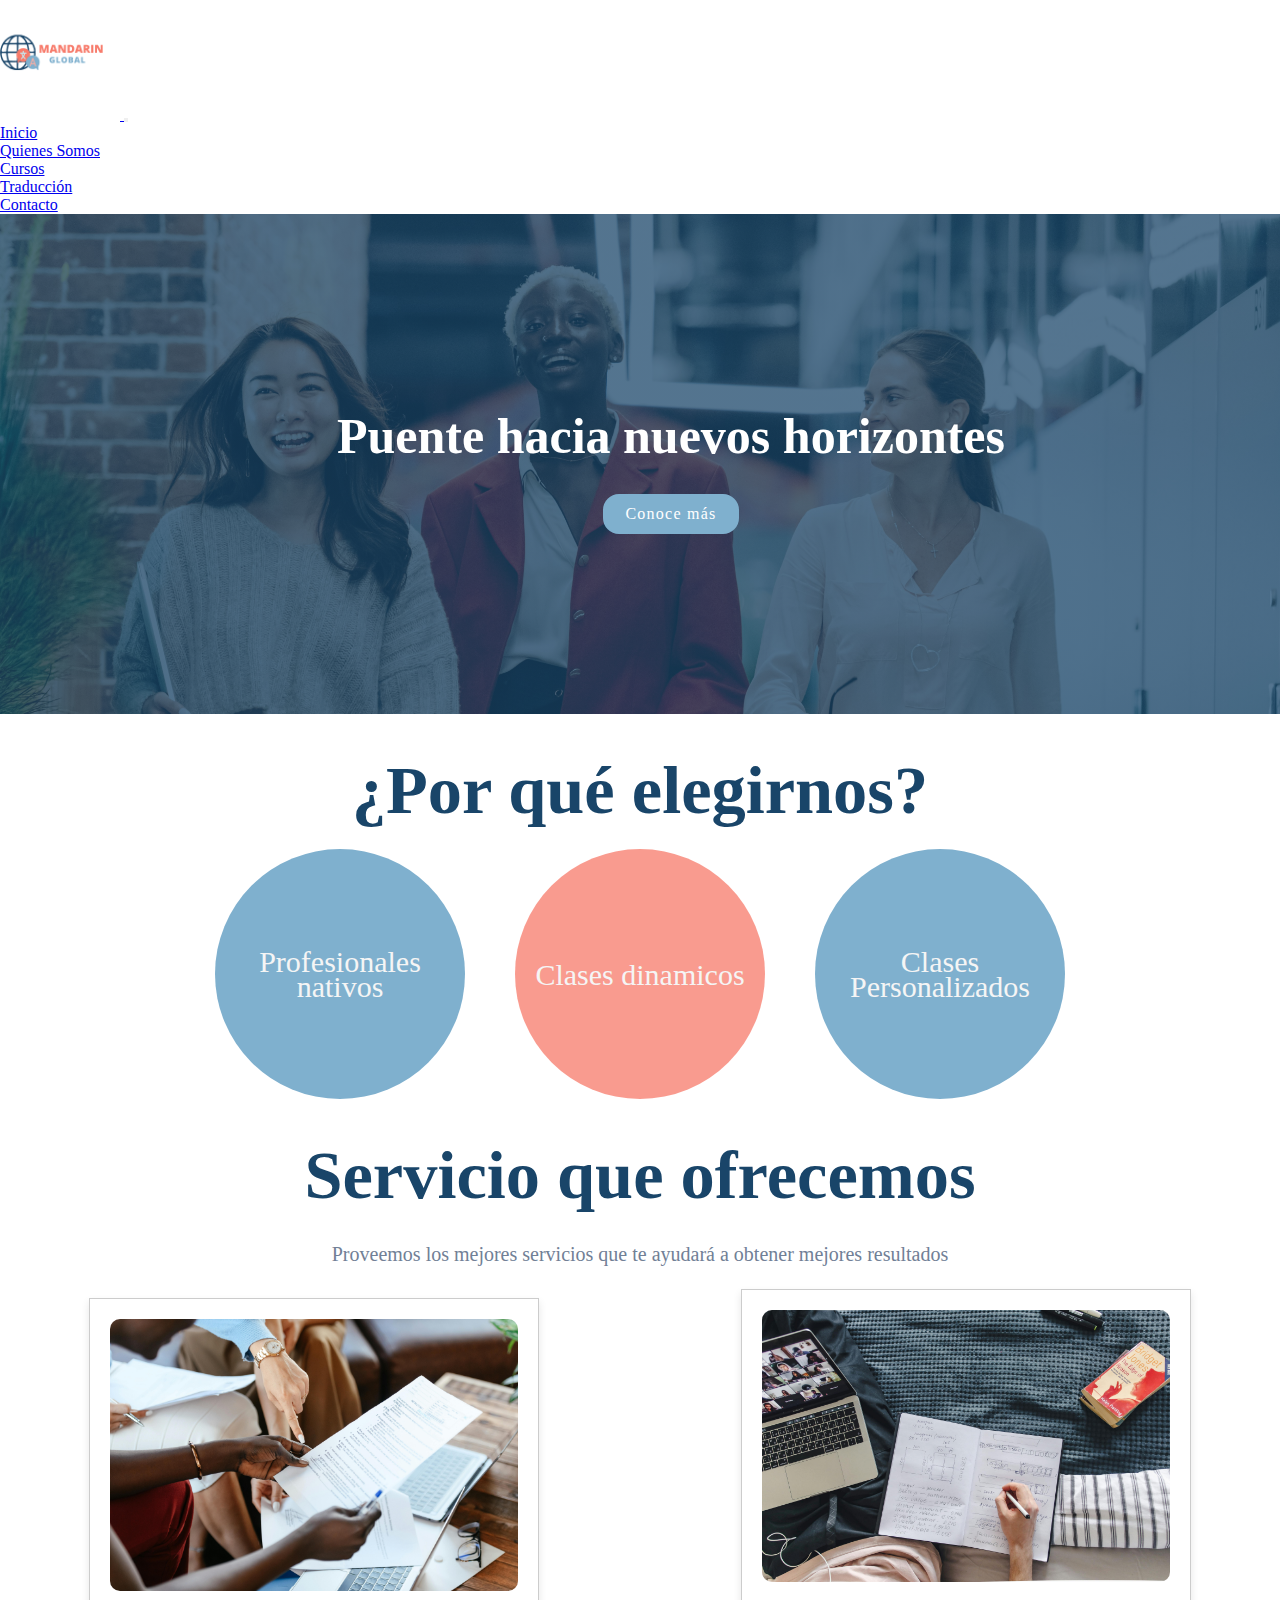
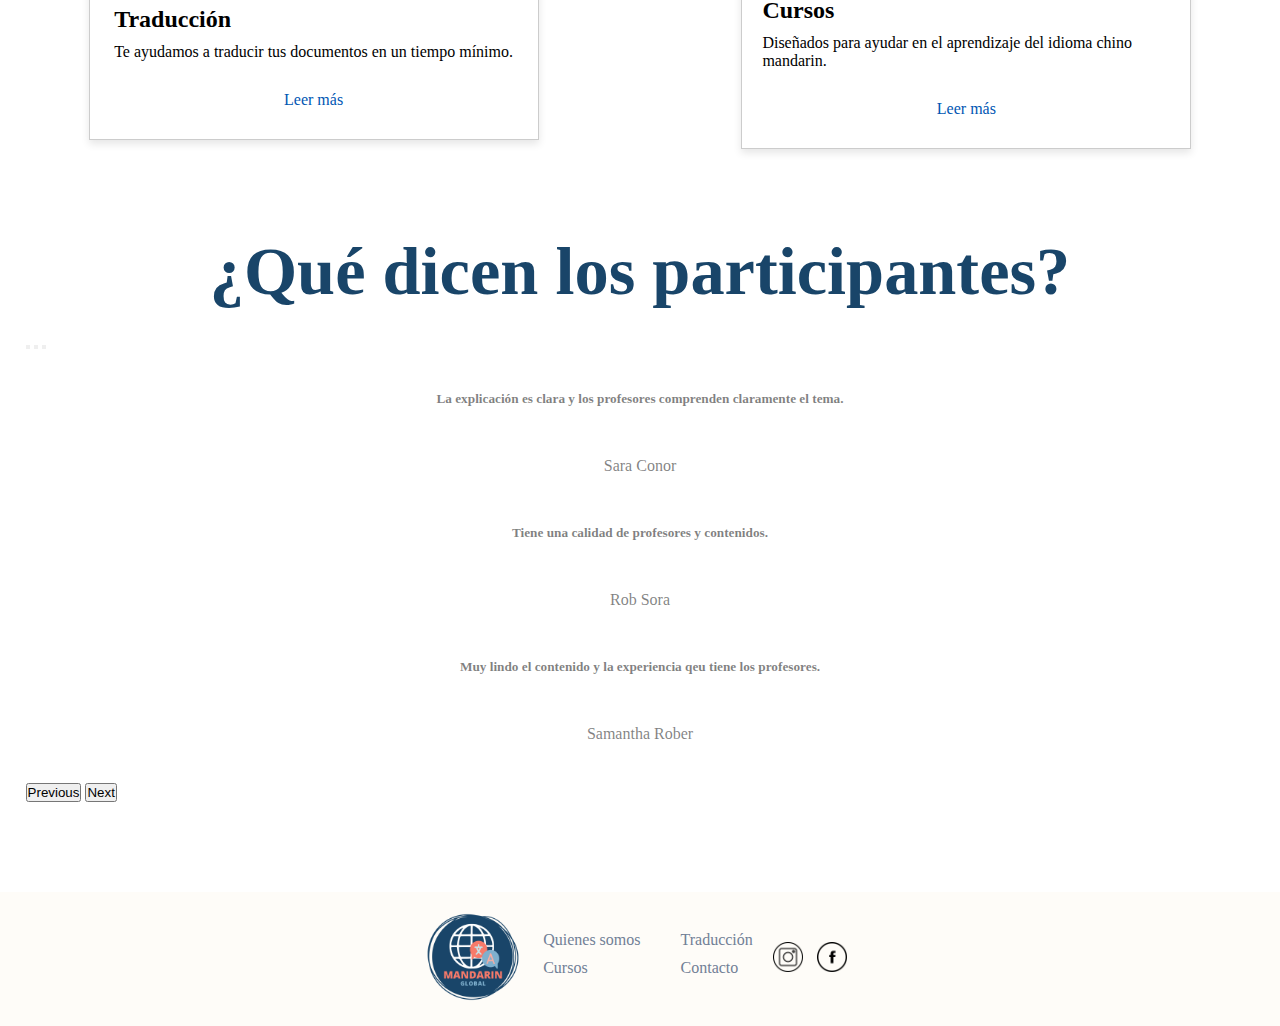
<file: index.html>
<!DOCTYPE html>
<html lang="en">
<head>
    <meta charset="UTF-8">
    <meta name="viewport" content="width=device-width, initial-scale=1.0">
    <meta name="description" content="Domina el chino mandarín con Mandarin Global desde cero: curso interactivo con enfoque práctico para hablar, 
    escribir y comprender. ¡Emprende tu viaje lingüístico hoy!">
    <link href="https://cdn.jsdelivr.net/npm/bootstrap@5.3.2/dist/css/bootstrap.min.css" rel="stylesheet"
        integrity="sha384-T3c6CoIi6uLrA9TneNEoa7RxnatzjcDSCmG1MXxSR1GAsXEV/Dwwykc2MPK8M2HN" crossorigin="anonymous">
    <link rel="stylesheet" href="https://cdn.jsdelivr.net/npm/bootstrap-icons@1.11.3/font/bootstrap-icons.min.css">
    <link rel="stylesheet" href="./Css/style.css">
    <title>MandarinGlobal</title>
</head>
<!----------------------------------------------------------BODY----------------------------------------------------------->
<body>
    <header>
        <nav class="navbar navbar-expand-lg bg-body-tertiary-border">
            <div class="container">
              <a class="navbar-brand" href="#">
                <img src="./Imagen/56.png" alt="mandaringlobal"class="h-25 d-inline-block" style="width: 120px;">
              </a>
              <button class="navbar-toggler" type="button" data-bs-toggle="collapse" data-bs-target="#navbarSupportedContent" aria-controls="navbarSupportedContent" aria-expanded="false" aria-label="Toggle navigation">
                <span class="navbar-toggler-icon"></span>
              </button>

              <div class="collapse navbar-collapse justify-content-lg-end" id="navbarSupportedContent">
                <ul class="navbar-nav">
                  <li class="nav-item">
                    <a class="nav-link active" aria-current="page" href="./index.html">Inicio</a>
                  </li>
                  <li class="nav-item">
                    <a class="nav-link" href="./views/Quienes_somos.html">Quienes Somos</a>
                  </li>
                  <li class="nav-item ">
                    <a class="nav-link" href="./views/Cursos.html">Cursos</a>
                  </li>
                  <li class="nav-item ">
                    <a class="nav-link" href="./views/Traduccion.html">Traducción</a>
                  </li>
                  <li class="nav-item ">
                    <a class="nav-link" href="./views/Contacto.html">Contacto</a>
                  </li>
                </ul>
              </div>
            </div>
          </nav>
    </header>
    <!----------------------------------------------------------MAIN----------------------------------------------------------->
    <main>
     <!-------------------------------------------------------BANNER---------------------------------------------->
     <section class="banner-index">
      <div class="texto-y-boton">
          <h2 class="Principal-titulo-index">Puente hacia nuevos horizontes</h2>
          <a href="./views/Cursos.html" class="boton-conoce-mas">Conoce más</a>
      </div>

     </section>
        <!-----------------------------------------------------BENEFICIO------------------------------------------->
    <section class="seccion-index">
        <h2 class="centro">¿Por qué elegirnos?</h2>
            <div class="beneficio-index">
                <article class="circulo1">
                    <h3 class="b1"> Profesionales nativos</h3>
                    
                </article>
    
                <article class="circulo2">
                    <h3 class="b1">Clases dinamicos</h3>
                   
                </article>
    
                <article class="circulo3">
                    <h3 class="b1"> Clases Personalizados</h3>
            
                </article>
            </div>
    </section>
    
 <!-----------------------------------------------------SERVICIO------------------------------------------->
 <section class="seccion2-index">
    <h2 class="centro">Servicio que ofrecemos</h2>
    <h3 class="sub2">Proveemos los mejores servicios que te 
        ayudará a obtener mejores resultados</h3>

    <div class="servicio-index">

          <article class="serv1">
            <img src="./Imagen/19.jpg" alt="servicio">
            <div class="serv1-sub">
              <h3 class="serv1-titulo">Traducción</h3>
              <p class="serv1-letra">Te ayudamos a traducir tus documentos en un tiempo mínimo.</p>
            </div>
            <a href="./views/Traduccion.html" class="boton_leer_mas">Leer más</a>
          </article>

          <article class="serv1">
            <img src="./Imagen/20.jpg" alt="servicio">
            <div class="serv1-sub">
              <h3 class="serv1-titulo">Cursos</h3>
              <p class="serv1-letra">Diseñados para ayudar en el aprendizaje del idioma chino mandarin.</p>
            </div>
            <a href="./views/Cursos.html" class="boton_leer_mas">Leer más</a>
          </article>
    </div>
     
</section>
<!-----------------------------------------------------COMENTARIOS------------------------------------------->
<section class="seccion3">
  <div>
      <h2 class="centro">¿Qué dicen los participantes?</h2>
  </div>

<!--------------------------------------------------------------------------------------------->

  <div id="carouselExampleCaptions" class="carousel slide">
      <div class="carousel-indicators">
      <button type="button" data-bs-target="#carouselExampleCaptions" data-bs-slide-to="0" class="active" aria-current="true" aria-label="Slide 1"></button>
      <button type="button" data-bs-target="#carouselExampleCaptions" data-bs-slide-to="1" aria-label="Slide 2"></button>
      <button type="button" data-bs-target="#carouselExampleCaptions" data-bs-slide-to="2" aria-label="Slide 3"></button>
      </div>

      <div class="carousel-inner">

      <div class="carousel-item active">
          <h5>La explicación es clara y los profesores comprenden claramente el tema.</h5>
          <p> Sara Conor </p>
      </div>
      
      <div class="carousel-item">
          <h5>Tiene una calidad de profesores y contenidos.</h5>
          <p>Rob Sora</p>
      </div>
      <div class="carousel-item">
          <h5>Muy lindo el contenido y la experiencia qeu tiene los profesores.</h5>
          <p>Samantha Rober</p>
      </div>
      </div>

      <button class="carousel-control-prev" type="button" data-bs-target="#carouselExampleCaptions" data-bs-slide="prev">
      <span class="carousel-control-prev-icon" aria-hidden="true"></span>
      <span class="visually-hidden">Previous</span>
      </button>
      <button class="carousel-control-next" type="button" data-bs-target="#carouselExampleCaptions" data-bs-slide="next">
      <span class="carousel-control-next-icon" aria-hidden="true"></span>
      <span class="visually-hidden">Next</span>
      </button>
  </div>

  <!--------------------------------------------------------------------------------------------->

</section>

    </main>
    <script src="https://cdn.jsdelivr.net/npm/bootstrap@5.3.2/dist/js/bootstrap.bundle.min.js"
    integrity="sha384-C6RzsynM9kWDrMNeT87bh95OGNyZPhcTNXj1NW7RuBCsyN/o0jlpcV8Qyq46cDfL"
    crossorigin="anonymous"></script>
</body>
<footer class="footer">
    <div class="footer-content">
        <div class="footer-logo">
            <img src="../Imagen/1.png" alt="Logo">
        </div>
        <div class="footer-links-container">
            <ul class="footer-links">
              <li><a href="./views/Quienes_somos.html">Quienes somos</a></li>
              <li><a href="./views/Cursos.html">Cursos</a></li>
            </ul>
            <ul class="footer-links">
              <li><a href="./views/Traduccion.html">Traducción</a></li>
              <li><a href="./views/Contacto.html">Contacto</a></li>
            </ul>
        </div>
        <div class="footer-social">
          <a href="https://www.instagram.com/mandarin__global/"><img src="../Imagen/instagram.png" alt="instagram"></a>
          <a href="https://www.facebook.com/profile.php?id=61555457805279&locale=es_LA"><img src="../Imagen/facebook.png" alt="facebook"></a>
        </div>
    </div>
</footer>
</html>
</file>
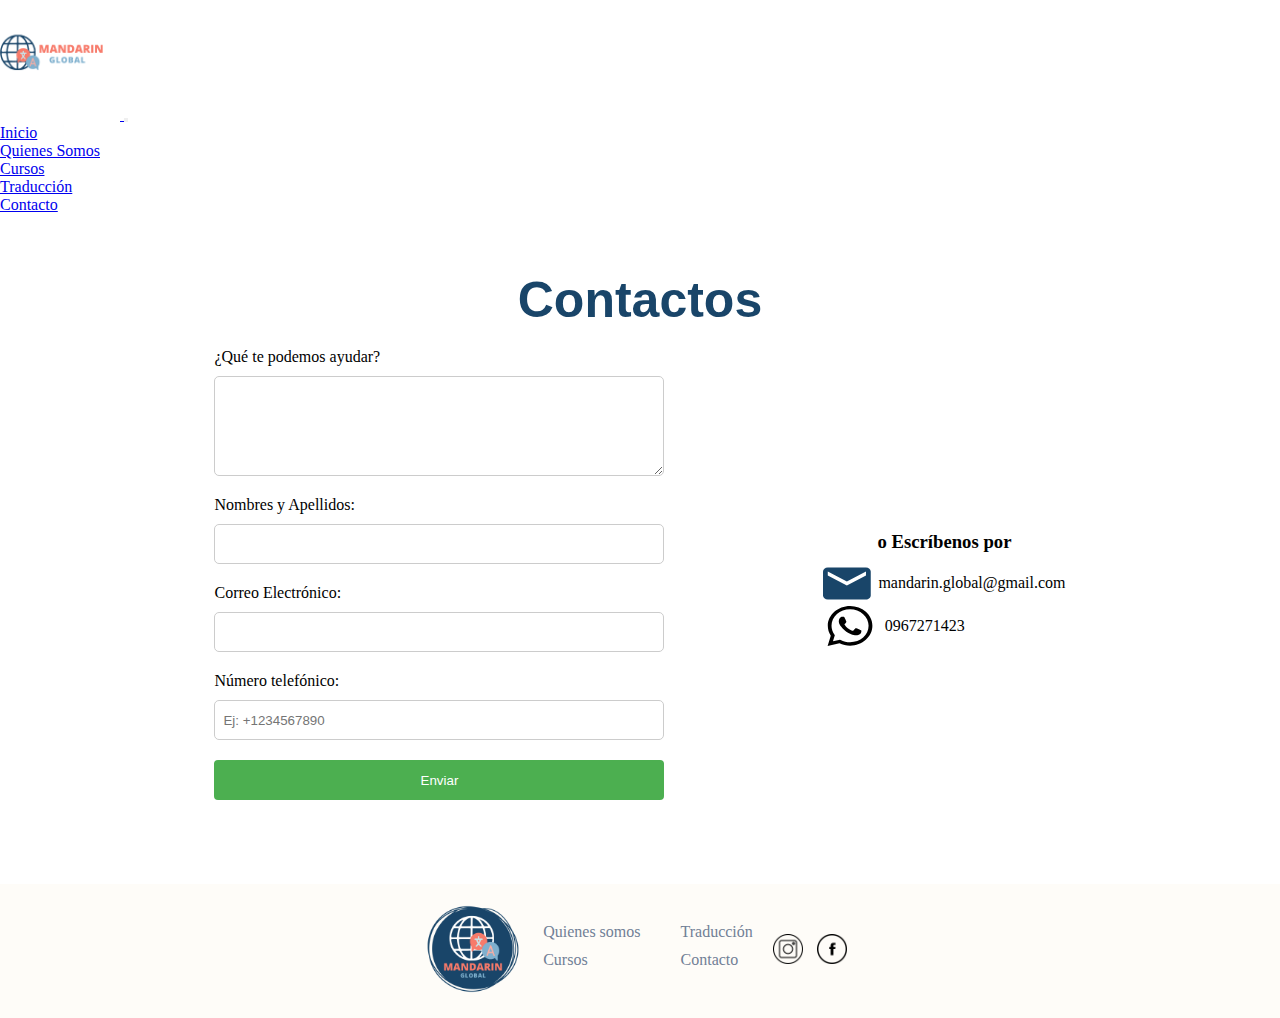
<file: views/Contacto.html>
<!DOCTYPE html>
<html lang="en">
<head>
    <meta charset="UTF-8">
    <meta name="viewport" content="width=device-width, initial-scale=1.0">
    <meta name="description" content="Contáctanos para explorar el mundo del chino mandarín. Estamos aquí para resolver tus dudas y guiarte en tu viaje de aprendizaje.">
    <link href="https://cdn.jsdelivr.net/npm/bootstrap@5.3.2/dist/css/bootstrap.min.css" rel="stylesheet"
    integrity="sha384-T3c6CoIi6uLrA9TneNEoa7RxnatzjcDSCmG1MXxSR1GAsXEV/Dwwykc2MPK8M2HN" crossorigin="anonymous">
 <link rel="stylesheet" href="https://cdn.jsdelivr.net/npm/bootstrap-icons@1.11.3/font/bootstrap-icons.min.css">
 <link rel="stylesheet" href="https://fonts.googleapis.com/css2?family=Material+Symbols+Outlined:opsz,wght,FILL,GRAD@20..48,100..700,0..1,-50..200" />  
 <link rel="stylesheet" href="../Css/style.css">
 
    <title>MandarinGlobal_Contacto</title>
</head>
<body>
    <header>
        <nav class="navbar navbar-expand-lg bg-body-tertiary-border">
            <div class="container">
              <a class="navbar-brand" href="#">
                <img src="../Imagen/56.png" alt="mandaringlobal"class="h-25 d-inline-block" style="width: 120px;">
              </a>
              <button class="navbar-toggler" type="button" data-bs-toggle="collapse" data-bs-target="#navbarSupportedContent" aria-controls="navbarSupportedContent" aria-expanded="false" aria-label="Toggle navigation">
                <span class="navbar-toggler-icon"></span>
              </button>

              <div class="collapse navbar-collapse justify-content-lg-end" id="navbarSupportedContent">
                <ul class="navbar-nav">
                  <li class="nav-item">
                    <a class="nav-link active" aria-current="page" href="../index.html">Inicio</a>
                  </li>
                  <li class="nav-item">
                    <a class="nav-link" href="./Quienes_somos.html">Quienes Somos</a>
                  </li>
                  <li class="nav-item ">
                    <a class="nav-link" href="./Cursos.html">Cursos</a>
                  </li>
                  <li class="nav-item ">
                    <a class="nav-link" href="./Traduccion.html">Traducción</a>
                  </li>
                  <li class="nav-item ">
                    <a class="nav-link" href="./Contacto.html">Contacto</a>
                  </li>
                </ul>
              </div>
            </div>
          </nav>
    </header>
    <!----------------------------------------------------------MAIN----------------------------------------------------------->
    <main>
      <section class="contacte">
        <div class="form-information-childs">
          <h2 class="contacto-titulo">Contactos</h2>
        </div>

        <div class="container-form">

          <div class="form-infomation">
            <div class="formulario">
            <form action="/submit_form" method="post">
              
              <label for="mensaje">¿Qué te podemos ayudar?</label>
              <textarea id="mensaje" name="mensaje" rows="4" required></textarea>
        
              <label for="nombre">Nombres y Apellidos:</label>
              <input type="text" id="nombre" name="nombre" required>
            
              <label for="email">Correo Electrónico:</label>
              <input type="email" id="email" name="email" required>
        
              <label for="telefono">Número telefónico:</label> 
              <input type="tel" id="telefono" name="telefono" placeholder="Ej: +1234567890" pattern="[+]?[0-9]{1,14}" required>
            
              <input type="submit" value="Enviar">
            </form>
          </div>     
        </div>
      

        <div class="container-Inform">
          <div>
            <h3 class="escribenos"> o Escríbenos por </h3>
          </div>
          <div class="information">

            <div class="info-childs">
              <svg class="material-symbols-outlined" xmlns="http://www.w3.org/2000/svg" width="55" height="37" viewBox="0 0 55 37" fill="none">
                <path d="M49.5 0H5.5C2.475 0 0.0275 2.08125 0.0275 4.625L0 32.375C0 34.9188 2.475 37 5.5 37H49.5C52.525 37 55 34.9188 55 32.375V4.625C55 2.08125 52.525 0 49.5 0ZM49.5 9.25L27.5 20.8125L5.5 9.25V4.625L27.5 16.1875L49.5 4.625V9.25Z" fill="#194569"/>
              </svg>

              <p class="info1">mandarin.global@gmail.com</p> 
            </div>
          
            <div class="info-childs">
    
              <svg  class="material-symbols-outlined" xmlns="http://www.w3.org/2000/svg" width="54" height="48" viewBox="0 0 54 48" fill="none">
                <g clip-path="url(#clip0_281_767)">
                  <path d="M42.8625 9.82C38.655 6.06 33.0525 4 27.09 4C14.805 4 4.79255 12.9 4.79255 23.82C4.79255 27.32 5.82755 30.72 7.76255 33.72L4.61255 44L16.425 41.24C19.6875 42.82 23.355 43.66 27.09 43.66C39.375 43.66 49.3876 34.76 49.3876 23.84C49.3876 18.54 47.07 13.56 42.8625 9.82ZM27.09 40.3C23.76 40.3 20.4975 39.5 17.64 38L16.965 37.64L9.94505 39.28L11.8125 33.2L11.3625 32.58C9.51755 29.96 8.52755 26.92 8.52755 23.82C8.52755 14.74 16.8525 7.34 27.0675 7.34C32.0175 7.34 36.675 9.06 40.1625 12.18C43.6726 15.3 45.5851 19.44 45.5851 23.84C45.6301 32.92 37.305 40.3 27.09 40.3ZM37.26 27.98C36.6975 27.74 33.9525 26.54 33.4575 26.36C32.94 26.2 32.58 26.12 32.1975 26.6C31.8151 27.1 30.7575 28.22 30.4425 28.54C30.1275 28.88 29.79 28.92 29.2275 28.66C28.665 28.42 26.865 27.88 24.75 26.2C23.085 24.88 21.9825 23.26 21.645 22.76C21.33 22.26 21.6 22 21.8925 21.74C22.14 21.52 22.455 21.16 22.725 20.88C22.995 20.6 23.1075 20.38 23.2875 20.06C23.4675 19.72 23.3775 19.44 23.2425 19.2C23.1075 18.96 21.9825 16.52 21.5325 15.52C21.0825 14.56 20.61 14.68 20.2725 14.66C19.935 14.66 19.575 14.66 19.1925 14.66C18.81 14.66 18.225 14.78 17.7075 15.28C17.2125 15.78 15.7725 16.98 15.7725 19.42C15.7725 21.86 17.775 24.22 18.045 24.54C18.315 24.88 21.9825 29.88 27.5625 32.02C28.89 32.54 29.925 32.84 30.735 33.06C32.0625 33.44 33.2775 33.38 34.245 33.26C35.325 33.12 37.5525 32.06 38.0025 30.9C38.475 29.74 38.475 28.76 38.3176 28.54C38.16 28.32 37.8225 28.22 37.26 27.98Z" fill="black"/>
                </g>
                <defs>
                  <clipPath id="clip0_281_767">
                    <rect width="54" height="48" fill="white"/>
                  </clipPath>
                </defs>
              </svg>

              <p class="info1">0967271423</p>
          
            </div>
          </div>
        </div>
      </div>

    </section>
            
  </main>

    <script src="https://cdn.jsdelivr.net/npm/bootstrap@5.3.2/dist/js/bootstrap.bundle.min.js"
    integrity="sha384-C6RzsynM9kWDrMNeT87bh95OGNyZPhcTNXj1NW7RuBCsyN/o0jlpcV8Qyq46cDfL"
    crossorigin="anonymous"></script>
</body>

<!----------------------------------------------------------FOOTER---------------------------------------------------------->
<footer class="footer">
    <div class="footer-content">
        <div class="footer-logo">
            <img src="../Imagen/1.png" alt="Logo">
        </div>
        <div class="footer-links-container">
          <ul class="footer-links">
            <li><a href="../views/Quienes_somos.html">Quienes somos</a></li>
            <li><a href="../views/Cursos.html">Cursos</a></li>
          </ul>
          <ul class="footer-links">
            <li><a href="../views/Traduccion.html">Traducción</a></li>
            <li><a href="../views/Contacto.html">Contacto</a></li>
          </ul>
      </div>
        <div class="footer-social">
          <a href="https://www.instagram.com/mandarin__global/"><img src="../Imagen/instagram.png" alt="instagram"></a>
          <a href="https://www.facebook.com/profile.php?id=61555457805279&locale=es_LA"><img src="../Imagen/facebook.png" alt="facebook"></a>
        </div>
    </div>
</footer>

</html>
</file>
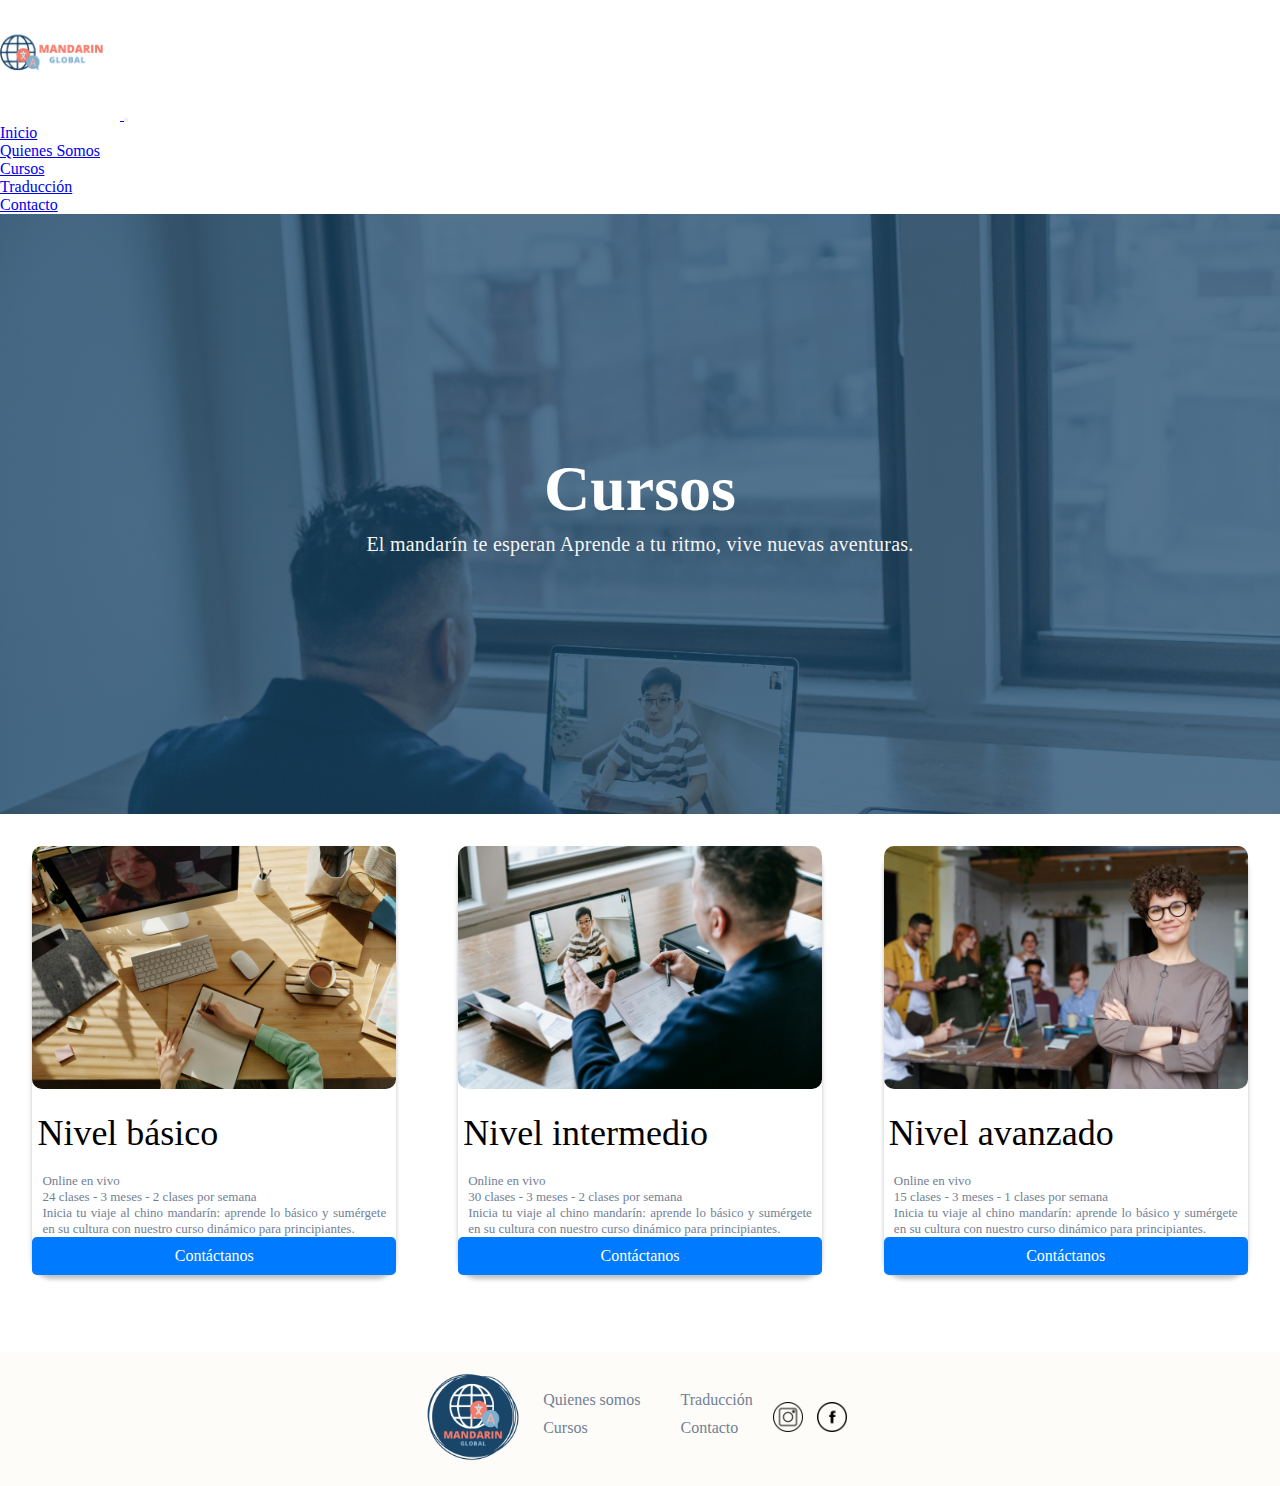
<file: views/Cursos.html>
<!DOCTYPE html>
<html lang="en">
<head>
    <meta charset="UTF-8">
    <meta name="viewport" content="width=device-width, initial-scale=1.0">
    <meta name="description" content="Explora nuestros cursos de chino mandarín, desde nivel inicial hasta avanzado. Aprende a tu propio ritmo.">
    <link href="https://cdn.jsdelivr.net/npm/bootstrap@5.3.2/dist/css/bootstrap.min.css" rel="stylesheet"
    integrity="sha384-T3c6CoIi6uLrA9TneNEoa7RxnatzjcDSCmG1MXxSR1GAsXEV/Dwwykc2MPK8M2HN" crossorigin="anonymous">
 <link rel="stylesheet" href="https://cdn.jsdelivr.net/npm/bootstrap-icons@1.11.3/font/bootstrap-icons.min.css">
    <link rel="stylesheet" href="../Css/style.css">
    <title>MandarinGlobal_Cursos</title>
</head>
<body>
    <header>
        <nav class="navbar navbar-expand-lg bg-body-tertiary-border">

            <div class="container">
              <a class="navbar-brand" href="#">
                <img src="../Imagen/56.png" alt="mandaringlobal"class="h-25 d-inline-block" style="width: 120px;">
              </a>
              <button class="navbar-toggler" type="button" data-bs-toggle="collapse" data-bs-target="#navbarSupportedContent" aria-controls="navbarSupportedContent" aria-expanded="false" aria-label="Toggle navigation">
                <span class="navbar-toggler-icon"></span>
              </button>

              <div class="collapse navbar-collapse justify-content-lg-end" id="navbarSupportedContent">
                <ul class="navbar-nav">
                  <li class="nav-item">
                    <a class="nav-link active" aria-current="page" href="../index.html">Inicio</a>
                  </li>
                  <li class="nav-item">
                    <a class="nav-link" href="./Quienes_somos.html">Quienes Somos</a>
                  </li>
                  <li class="nav-item ">
                    <a class="nav-link" href="./Cursos.html">Cursos</a>
                  </li>
                  <li class="nav-item ">
                    <a class="nav-link" href="./Traduccion.html">Traducción</a>
                  </li>
                  <li class="nav-item ">
                    <a class="nav-link" href="./Contacto.html">Contacto</a>
                  </li>
                </ul>
              </div>
            </div>
          </nav>
    </header>
    <!----------------------------------------------------------MAIN----------------------------------------------------------->

    <main>
       <section class="banner-cursos">
        <H2 class="Cursos">Cursos</H2>
        <p class="TextoCurso">El mandarín te esperan 
          Aprende a tu ritmo, vive nuevas aventuras.</p>
       </section>
        <!-----------------------------------------------------CARD------------------------------------------->

        <section class="CardCurso">
          <div class="Card">

            <article class="card-solo">
              <img src="../Imagen/21.jpg" alt="nivelbasico">
             <h3 class="card-titulo">Nivel básico</h3>
             <div class="card-sub">
              <p class="card-letra">Online en vivo</p>
              <p class="card-letra">24 clases  -  3 meses -  2 clases por semana</p>
              <p class="card-letra">Inicia tu viaje al chino mandarín: aprende lo básico y sumérgete en
                 su cultura con nuestro curso dinámico para principiantes.</p> 
             </div>
             <a href="./Contacto.html" class="boton-leer-mas">Contáctanos</a>
            </article>

            <article class="card-solo">
              <img src="../Imagen/24.jpg" alt="nivelintermedio">
              <h3 class="card-titulo">Nivel intermedio</h3>
              <div class="card-sub">
                <p class="card-letra">Online en vivo</p>
                <p class="card-letra">30 clases  -  3 meses -  2 clases por semana</p>
                <p class="card-letra">Inicia tu viaje al chino mandarín: aprende lo básico y sumérgete en su cultura con nuestro curso dinámico para principiantes.</p>
              </div>
              <a href="./Contacto.html" class="boton-leer-mas">Contáctanos</a>
            </article>
      
            <article class="card-solo">
              <img src="../Imagen/23.jpg" alt="nivelavanzado">
              <h3 class="card-titulo">Nivel avanzado</h3>
              <div class="card-sub">
              <p class="card-letra">Online en vivo</p>
              <p class="card-letra">15 clases  -  3 meses -  1 clases por semana</p>
              <p class="card-letra">Inicia tu viaje al chino mandarín: aprende lo básico y sumérgete en su cultura con nuestro curso dinámico para principiantes.</p>
            </div>
            <a href="./Contacto.html" class="boton-leer-mas">Contáctanos</a>
          </article>
 
      
            </div>
        </section>
        
        <script src="https://cdn.jsdelivr.net/npm/bootstrap@5.3.2/dist/js/bootstrap.bundle.min.js"
        integrity="sha384-C6RzsynM9kWDrMNeT87bh95OGNyZPhcTNXj1NW7RuBCsyN/o0jlpcV8Qyq46cDfL"
        crossorigin="anonymous"></script>
    </main>
    
</body>
<!----------------------------------------------------------FOOTER---------------------------------------------------------->


<footer class="footer">
    <div class="footer-content">
        <div class="footer-logo">
            <img src="../Imagen/1.png" alt="Logo">
        </div>
        <div class="footer-links-container">
          <ul class="footer-links">
            <li><a href="../views/Quienes_somos.html">Quienes somos</a></li>
            <li><a href="../views/Cursos.html">Cursos</a></li>
          </ul>
          <ul class="footer-links">
            <li><a href="../views/Traduccion.html">Traducción</a></li>
            <li><a href="../views/Contacto.html">Contacto</a></li>
          </ul>
      </div>
        <div class="footer-social">
            <a href="https://www.instagram.com/mandarin__global/"><img src="../Imagen/instagram.png" alt="instagram"></a>
            <a href="https://www.facebook.com/profile.php?id=61555457805279&locale=es_LA"><img src="../Imagen/facebook.png" alt="facebook"></a>
        </div>
    </div>
</footer>
</html>
</file>
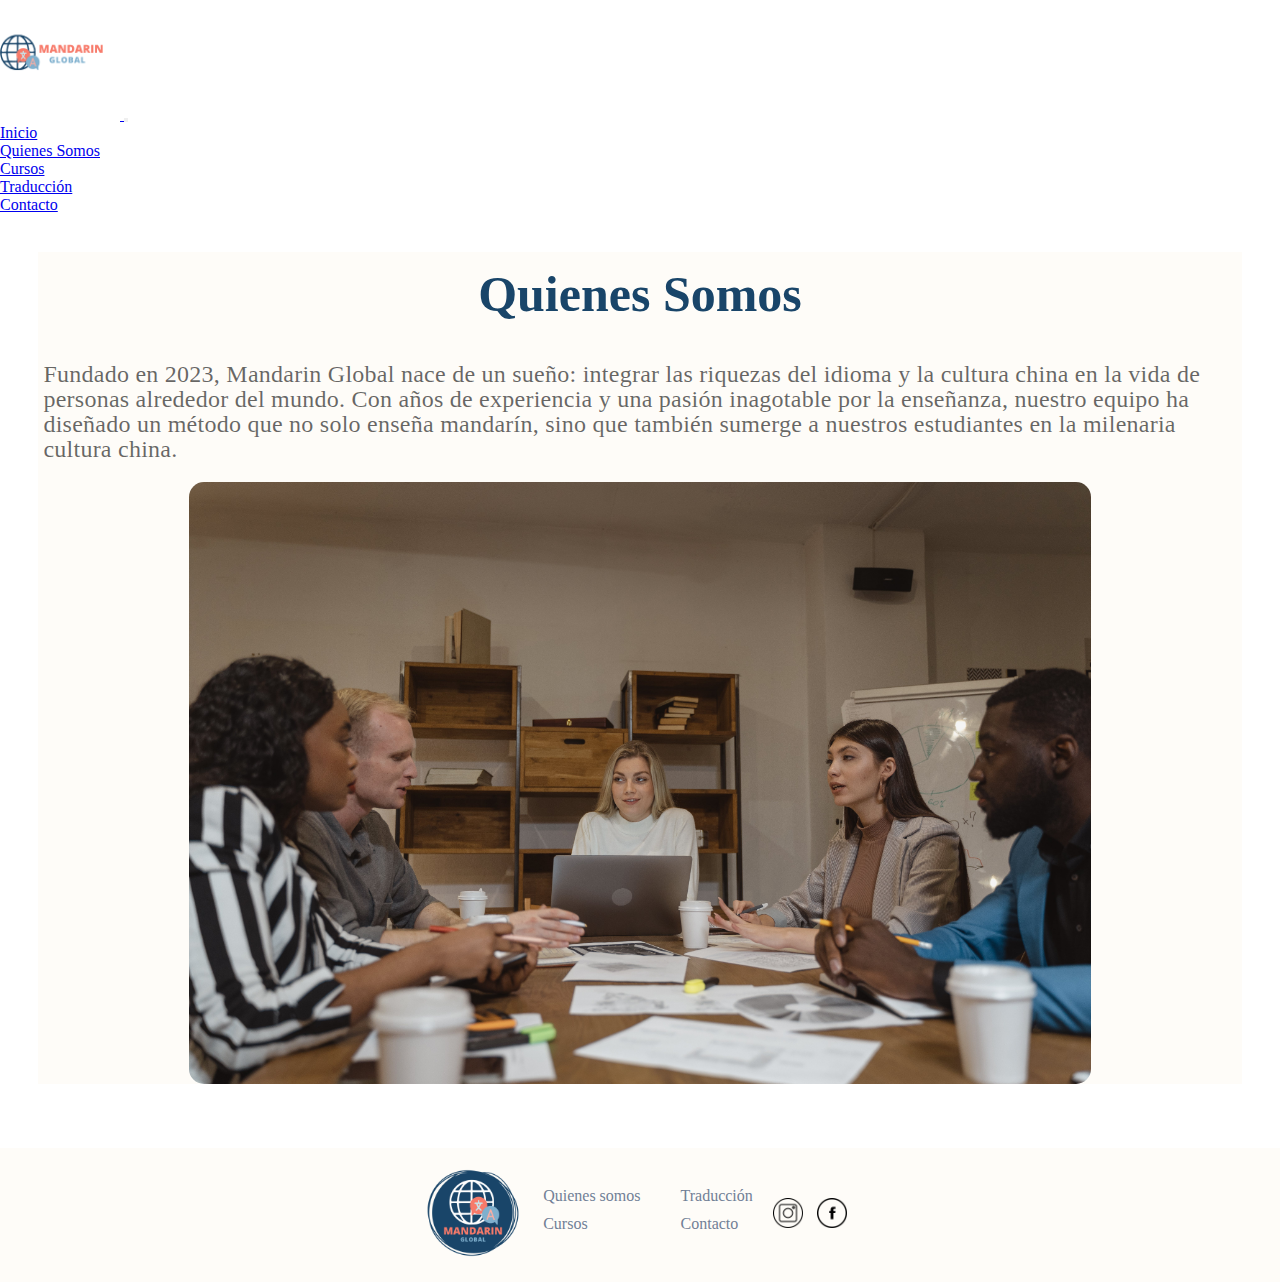
<file: views/Quienes_somos.html>
<!DOCTYPE html>
<html lang="en">
<head>
    <meta charset="UTF-8">
    <meta name="viewport" content="width=device-width, initial-scale=1.0">
    <meta name="description" content="
    Descubre Mandarin Global: tu puente hacia el mandarín y la cultura china, fundado en 2023 por expertos apasionados. Sumérgete en un método de enseñanza único.">
    <link href="https://cdn.jsdelivr.net/npm/bootstrap@5.3.2/dist/css/bootstrap.min.css" rel="stylesheet"
    integrity="sha384-T3c6CoIi6uLrA9TneNEoa7RxnatzjcDSCmG1MXxSR1GAsXEV/Dwwykc2MPK8M2HN" crossorigin="anonymous">
<link rel="stylesheet" href="https://cdn.jsdelivr.net/npm/bootstrap-icons@1.11.3/font/bootstrap-icons.min.css">
    <link rel="stylesheet" href="../Css/style.css">

    <title>MandarinGlobal_Quienes_Somos</title>
</head>

<!----------------------------------------------------------BODY----------------------------------------------------------->
<body>
    <header>
        <nav class="navbar navbar-expand-lg bg-body-tertiary-border">
            <div class="container">
              <a class="navbar-brand" href="#">
                <img src="../Imagen/56.png" alt="mandaringlobal"class="h-25 d-inline-block" style="width: 120px;">
              </a>
              <button class="navbar-toggler" type="button" data-bs-toggle="collapse" data-bs-target="#navbarSupportedContent" aria-controls="navbarSupportedContent" aria-expanded="false" aria-label="Toggle navigation">
                <span class="navbar-toggler-icon"></span>
              </button>

              <div class="collapse navbar-collapse justify-content-lg-end" id="navbarSupportedContent">
                <ul class="navbar-nav">
                  <li class="nav-item">
                    <a class="nav-link active" aria-current="page" href="../index.html">Inicio</a>
                  </li>
                  <li class="nav-item">
                    <a class="nav-link" href="./Quienes_somos.html">Quienes Somos</a>
                  </li>
                  <li class="nav-item ">
                    <a class="nav-link" href="./Cursos.html">Cursos</a>
                  </li>
                  <li class="nav-item ">
                    <a class="nav-link" href="./Traduccion.html">Traducción</a>
                  </li>
                  <li class="nav-item ">
                    <a class="nav-link" href="./Contacto.html">Contacto</a>
                  </li>
                </ul>
              </div>
            </div>
          </nav>
    </header>
    <!----------------------------------------------------------MAIN----------------------------------------------------------->
    <main>
        <section class="quienes">
            <h2 class="titulo-quienes">Quienes Somos</h2>
            <div class="container-somos">
                <p class="p-quienes"> Fundado en 2023, Mandarin Global nace de un sueño: integrar las riquezas del idioma y la cultura china en la 
                    vida de personas alrededor del mundo. Con años de experiencia y una pasión inagotable por la enseñanza, 
                    nuestro equipo ha diseñado un método que no solo enseña mandarín, sino que también sumerge a nuestros estudiantes 
                    en la milenaria cultura china.</p>
                <img src="../Imagen/pexels-tima-miroshnichenko-5686082.jpg" 
                class="image-quienes"
                alt="" srcset="">
            </div>
           
        </section>
        
    </main>

    <script src="https://cdn.jsdelivr.net/npm/bootstrap@5.3.2/dist/js/bootstrap.bundle.min.js"
    integrity="sha384-C6RzsynM9kWDrMNeT87bh95OGNyZPhcTNXj1NW7RuBCsyN/o0jlpcV8Qyq46cDfL"
    crossorigin="anonymous"></script>
    
</body>
<!----------------------------------------------------------FOOTER---------------------------------------------------------->

<footer class="footer">
    <div class="footer-content">
        <div class="footer-logo">
            <img src="../Imagen/1.png" alt="Logo">
        </div>
        <div class="footer-links-container">
          <ul class="footer-links">
            <li><a href="../views/Quienes_somos.html">Quienes somos</a></li>
            <li><a href="../views/Cursos.html">Cursos</a></li>
          </ul>
          <ul class="footer-links">
            <li><a href="../views/Traduccion.html">Traducción</a></li>
            <li><a href="../views/Contacto.html">Contacto</a></li>
          </ul>
      </div>
        <div class="footer-social">
          <a href="https://www.instagram.com/mandarin__global/"><img src="../Imagen/instagram.png" alt="instagram"></a>
          <a href="https://www.facebook.com/profile.php?id=61555457805279&locale=es_LA"><img src="../Imagen/facebook.png" alt="facebook"></a>
        </div>
    </div>
</footer>
</html>
</file>
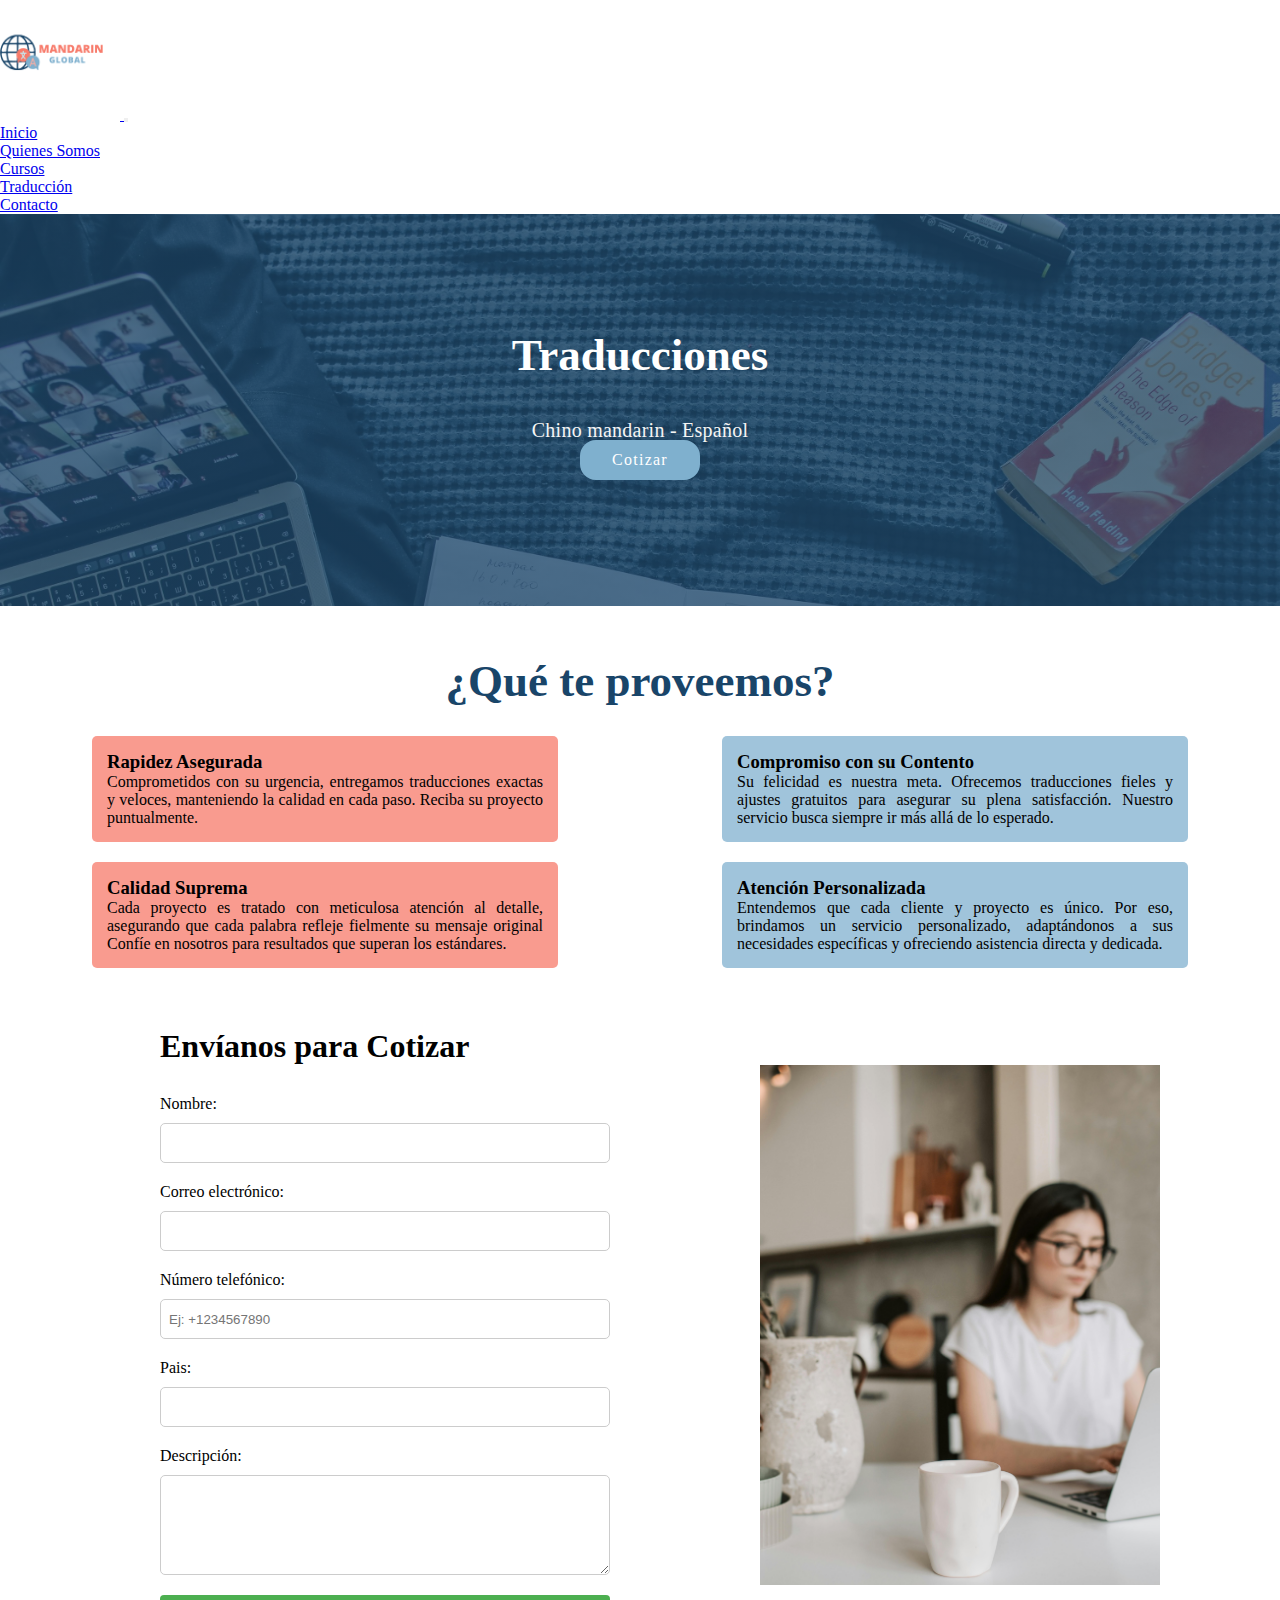
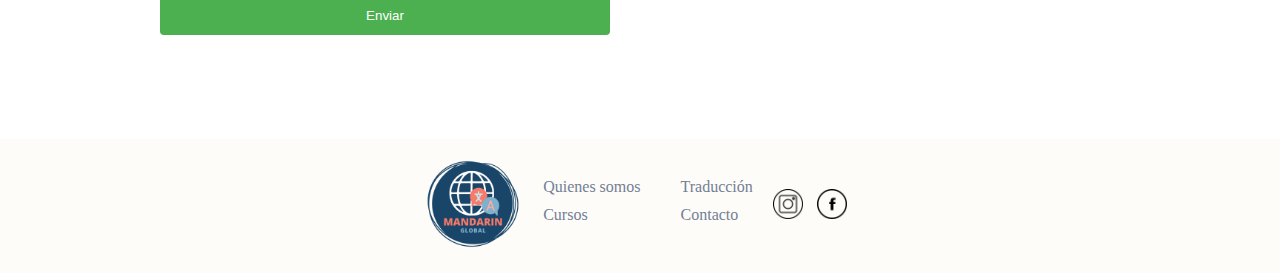
<file: views/Traduccion.html>
<!DOCTYPE html>
<html lang="en">
<head>
    <meta charset="UTF-8">
    <meta name="viewport" content="width=device-width, initial-scale=1.0">
    <meta name="description" content="Traducciones rápidas y precisas de chino mandarín, garantizando calidad y compromiso de entrega.">
    <link href="https://cdn.jsdelivr.net/npm/bootstrap@5.3.2/dist/css/bootstrap.min.css" rel="stylesheet"
    integrity="sha384-T3c6CoIi6uLrA9TneNEoa7RxnatzjcDSCmG1MXxSR1GAsXEV/Dwwykc2MPK8M2HN" crossorigin="anonymous">
 <link rel="stylesheet" href="https://cdn.jsdelivr.net/npm/bootstrap-icons@1.11.3/font/bootstrap-icons.min.css">
    <link rel="stylesheet" href="../Css/style.css">
    <title>MandarinGlobal_Traduccion</title>
</head>
    <!----------------------------------------------------------MAIN----------------------------------------------------------->

<body>
    <header>
        <nav class="navbar navbar-expand-lg bg-body-tertiary-border">
            <div class="container">
              <a class="navbar-brand" href="#">
                <img src="../Imagen/56.png" alt="mandaringlobal"class="h-25 d-inline-block" style="width: 120px;">
              </a>
              <button class="navbar-toggler" type="button" data-bs-toggle="collapse" data-bs-target="#navbarSupportedContent" aria-controls="navbarSupportedContent" aria-expanded="false" aria-label="Toggle navigation">
                <span class="navbar-toggler-icon"></span>
              </button>

              
              <div class="collapse navbar-collapse justify-content-lg-end" id="navbarSupportedContent">
                <ul class="navbar-nav">
                  <li class="nav-item">
                    <a class="nav-link active" aria-current="page" href="../index.html">Inicio</a>
                  </li>
                  <li class="nav-item">
                    <a class="nav-link" href="./Quienes_somos.html">Quienes Somos</a>
                  </li>
                  <li class="nav-item ">
                    <a class="nav-link" href="./Cursos.html">Cursos</a>
                  </li>
                  <li class="nav-item ">
                    <a class="nav-link" href="./Traduccion.html">Traducción</a>
                  </li>
                  <li class="nav-item ">
                    <a class="nav-link" href="./Contacto.html">Contacto</a>
                  </li>
                </ul>
              </div>
            </div>
          </nav>
    </header>
            <!-----------------------------------------------------Banner------------------------------------------->

    <main>
      <section class="banner-traduccion">
        <h2 class="Trad">Traducciones </h2>
        <p class="Texto_traduccion">Chino mandarin - Español</p>
        <a href="#formulario-contacto1" class="Cotizar">Cotizar</a>
      </section>
 
      
            <!-----------------------------------------------------Beneficios------------------------------------------->

      <section class="beneficio-traduccion">
        <h2 class="Titulo2"> ¿Qué te proveemos?</h2>

        <div class="beneficio-traduccion2">
          <article class="card_art1">
            <h3>Rapidez Asegurada</h3>
            <p class="parrafo">Comprometidos con su urgencia, entregamos 
              traducciones exactas y veloces, manteniendo la calidad en cada paso. Reciba su proyecto puntualmente. </p>
          </article>
  
          <article class="card_art">
            <h3>Compromiso con su Contento </h3>
            <p class="parrafo">Su felicidad es nuestra meta. Ofrecemos traducciones fieles y ajustes gratuitos para asegurar su plena 
              satisfacción. Nuestro servicio busca siempre ir más allá de lo esperado.</p>
          </article>
         
          <article class="card_art1">
            <h3>Calidad Suprema </h3>
            <p class="parrafo">
              Cada proyecto es tratado con meticulosa atención al detalle, asegurando que cada palabra refleje fielmente su mensaje original
              Confíe en nosotros para resultados que superan los estándares.
            </p>
          </article>
  
          <article class="card_art">
            <h3>Atención Personalizada</h3>
            <p class="parrafo">Entendemos que cada cliente y proyecto es único. Por eso, brindamos un servicio personalizado, 
              adaptándonos a sus necesidades específicas y ofreciendo asistencia directa y dedicada.</p>
          </article>
        </div> 
      </section>
          <!-----------------------------------------------------Formulario------------------------------------------->

    <section class="formulario-contacto">
      <div class="container-form">
  
        <div >
          <h1 class="SendCotizar">Envíanos para Cotizar</h1>

        <div class="formulario" id="formulario-contacto1">
          <form action="/submit_form" method="post">
            <label for="nombre">Nombre:</label>
            <input type="text" id="nombre" name="nombre" required>
            
            <label for="email">Correo electrónico:</label>
            <input type="email" id="email" name="email" required>
  
            <label for="telefono">Número telefónico:</label>
            <input type="tel" id="telefono" name="telefono" placeholder="Ej: +1234567890" pattern="[+]?[0-9]{1,14}" required>
  
            <label for="pais">Pais:</label>
            <input type="text" id="pais" name="pais" required>
            
            <label for="mensaje">Descripción:</label>
            <textarea id="mensaje" name="mensaje" rows="4" required></textarea>
            
            <input type="submit" value="Enviar">
        </form>
        </div>
      </div>

      <div class="imagentrad">
        <img src="../Imagen/17.jpg" alt="traducciones">
      </div>

    </div>
   

    </section>
    

    </main>
    <script src="https://cdn.jsdelivr.net/npm/bootstrap@5.3.2/dist/js/bootstrap.bundle.min.js"
    integrity="sha384-C6RzsynM9kWDrMNeT87bh95OGNyZPhcTNXj1NW7RuBCsyN/o0jlpcV8Qyq46cDfL"
    crossorigin="anonymous"></script>
        
</body>
<!----------------------------------------------------------FOOTER---------------------------------------------------------->

<footer class="footer">
    <div class="footer-content">
        <div class="footer-logo">
            <img src="../Imagen/1.png" alt="Logo">
        </div>
        <div class="footer-links-container">
          <ul class="footer-links">
            <li><a href="../views/Quienes_somos.html">Quienes somos</a></li>
            <li><a href="../views/Cursos.html">Cursos</a></li>
          </ul>
          <ul class="footer-links">
            <li><a href="../views/Traduccion.html">Traducción</a></li>
            <li><a href="../views/Contacto.html">Contacto</a></li>
          </ul>
      </div>
        <div class="footer-social">
          <a href="https://www.instagram.com/mandarin__global/"><img src="../Imagen/instagram.png" alt="instagram"></a>
          <a href="https://www.facebook.com/profile.php?id=61555457805279&locale=es_LA"><img src="../Imagen/facebook.png" alt="facebook"></a>
        </div>
    </div>
</footer>
</html>
</file>
<file: Css/style.css>
@charset "UTF-8";
* {
  margin: 0;
  padding: 0;
  box-sizing: border-box;
}

header {
  background-color: #fff;
}

.info1, .footer-links-container, .footer-content {
  display: flex;
  justify-content: center;
  align-items: center;
}

.footer {
  background-color: rgba(250, 237, 205, 0.15);
  color: #718096;
  padding: 15px;
  margin-top: 5%;
}

.footer-content {
  flex-wrap: wrap;
  justify-content: space-between;
}

.footer-logo img {
  width: 100px;
}

.footer-links {
  list-style-type: none;
  padding: 0 20px;
}

.footer-links li {
  margin-bottom: 10px;
}

.footer-social a img {
  width: 30px;
  margin-right: 10px;
}

@media (max-width: 768px) {
  .footer-content {
    flex-direction: column;
    align-items: center;
  }
  .footer-links-container {
    flex-direction: column;
    align-items: center;
  }
  .footer-links {
    padding: 10px 0;
  }
  .footer-social {
    margin-top: 20px;
  }
}
.body {
  margin: 0;
  padding: 0;
  box-sizing: border-box;
  background-color: rgba(250, 237, 205, 0.15);
}

.boton-conoce-mas {
  display: block;
  justify-content: center;
  align-items: center;
  padding: 10px 20px;
  text-decoration: none;
  margin: px auto;
  text-align: center;
  color: #fff;
  border: 2px solid #7FB0CE;
  background-color: #7FB0CE;
  border-radius: 1em;
  font-family: "Nunito";
  font-size: 16px;
  font-weight: 500;
  line-height: 1;
  letter-spacing: 1.25px;
  cursor: pointer;
  transition: background-color 0.3s, color 0.3s;
}
.boton-conoce-mas:hover, .boton-conoce-mas:focus {
  color: #fff;
  background-color: #194569;
}

/* Estilos para el botón de enviar */
.formulario input[type=submit] {
  background-color: #007bff;
  color: #fff;
  border: none;
  padding: 10px 20px;
  border-radius: 4px;
  cursor: pointer;
}

/* Estilos para el botón de enviar al pasar el cursor */
.formulario input[type=submit]:hover {
  background-color: #0056b3; /* Cambia el color de fondo al pasar el cursor */
}

/* Botones-index */
.boton_leer_mas {
  padding: 10px 20px;
  background-color: none;
  color: #0056b3;
  text-decoration: none;
  border: none;
  border-radius: none;
  transition: background-color 0.3s;
}
.boton_leer_mas:hover {
  background-color: #0056b3;
}

/* estilos.css */
.footer-links a {
  text-decoration: none;
  color: inherit;
}

.banner-index {
  flex-direction: row;
  align-items: center;
  justify-content: space-between;
  flex-wrap: wrap;
  padding: 20px;
  background: linear-gradient(rgba(25, 69, 105, 0.74), rgba(25, 69, 105, 0.74)), url(/Imagen/18.jpg);
  width: auto;
  height: 300px;
  flex-shrink: 0;
  background-size: cover;
}
@media only screen and (min-width: 768px) {
  .banner-index {
    display: flex;
    height: 500px;
  }
}
@media only screen and (min-width: 1200px) {
  .banner-index {
    justify-content: space-between;
    align-items: center;
  }
}

/*********************Titulo y boton **************************/
.texto-y-boton {
  display: flex;
  flex-direction: column;
  align-items: center;
  justify-content: center;
}
@media only screen and (min-width: 768px) {
  .texto-y-boton {
    margin-left: 5%;
    flex: 1;
  }
}
@media only screen and (min-width: 1200px) {
  .texto-y-boton {
    margin: 0;
    margin-left: 5%;
    width: 20%;
  }
}

.Principal-titulo-index {
  display: flex;
  width: auto;
  height: auto;
  flex-direction: column;
  justify-content: center;
  padding: 10px;
  margin-bottom: 15px;
  color: white;
  font-family: "Nunito";
  font-size: 50px;
  font-weight: 600;
  line-height: 65px;
  text-align: center;
}

.circulo1 h3, .circulo1 a, .circulo2 a, .circulo3 a {
  margin: 0;
  padding: 5px;
}

.centro {
  display: grid;
  width: auto;
  height: auto;
  justify-content: center;
  align-items: center;
  color: #194569;
  font-family: "Nunito";
  text-align: center;
  font-size: 30px;
  font-style: normal;
  font-weight: 600;
  line-height: 25px;
  margin-bottom: 4%;
}

.seccion-index {
  margin: 5%;
}

.beneficio-index {
  display: flex;
  flex-direction: column;
  justify-content: center;
  align-items: center;
  text-align: center;
  gap: 20px;
}

.b1 {
  color: #F5F5F5;
  text-align: center;
  font-family: "Nunito";
  font-size: 30px;
  font-style: normal;
  font-weight: 500;
  line-height: 25px;
}

.circulo1, .circulo3 {
  display: flex;
  flex-direction: column;
  justify-content: center;
  align-items: center;
  text-align: center;
  width: 250px;
  height: 250px;
  flex-shrink: 0;
  border-radius: 50%;
  background: #7FB0CE;
  padding: 10px;
  transition: transform 0.5s ease;
}
.circulo1:hover, .circulo3:hover {
  transform: scale(1.2);
}

.circulo2 {
  display: flex;
  flex-direction: column;
  justify-content: center;
  align-items: center;
  text-align: center;
  width: 250px;
  height: 250px;
  flex-shrink: 0;
  border-radius: 50%;
  background: rgba(247, 122, 106, 0.75);
  padding: 20px;
  transition: transform 0.5s ease;
}
.circulo2:hover {
  transform: scale(1.2);
}

@media only screen and (min-width: 768px) {
  .beneficio-index {
    display: flex;
    flex-direction: row;
    gap: 50px;
    justify-content: center;
    align-items: center;
  }
  .centro {
    font-size: calc(30px + 2vw);
  }
}
@media only screen and (min-width: 1200px) {
  .beneficio-index {
    display: flex;
    flex-direction: row;
    gap: 50px;
    justify-content: center;
    align-items: center;
  }
  .centro {
    font-size: calc(30px + 3vw);
  }
}
.sub2 {
  color: var(--Gray-gray-600, #718096);
  text-align: center;
  font-family: Nunito;
  font-size: 20px;
  font-style: normal;
  font-weight: 200;
  line-height: 30px;
}

.serv1 {
  border: 1px solid #ccc;
  padding: 20px;
  width: 100%;
  max-width: 450px;
  margin: 20px auto;
  box-shadow: 0 4px 8px rgba(0, 0, 0, 0.1);
  display: flex;
  flex-direction: column;
  align-items: center;
  text-align: start;
}
.serv1 img {
  width: 100%;
  height: auto;
  border-radius: 10px;
}
.serv1 .serv1-sub {
  margin-top: 15px;
}
.serv1 .serv1-sub .serv1-titulo {
  font-size: 1.5em;
  margin-bottom: 10px;
}
.serv1 .serv1-sub .serv1-letra {
  font-size: 1em;
  margin-bottom: 20px;
}

.seccion2-index {
  margin-bottom: 5%;
}

.servicio-index {
  display: flex;
  justify-content: center;
  align-items: center;
  gap: 2%; /* Espacio entre las imágenes */
}

.sub2 {
  display: flex;
  justify-content: center;
  align-items: center;
}

@media (max-width: 768px) {
  .servicio-index {
    flex-direction: row;
    flex-wrap: wrap;
    justify-content: center;
    gap: 2%;
  }
  .serv1 {
    margin: 20px;
  }
}
@media (max-width: 1200px) {
  .servicio-index {
    flex-direction: column; /* Mantiene la disposición de las imágenes a vertical */
    gap: 10px; /* Ajusta el espacio entre las imágenes, si es necesario */
  }
}
.carousel-item h5,
.carousel-item p {
  display: block;
  padding: 10px 20px;
  margin-top: 10%;
  color: rgba(0, 0, 0, 0.5);
  text-align: center;
}

.seccion3 {
  padding: 2%;
}

.carousel-item h5,
.carousel-item p {
  display: block;
  margin: 30px 0;
}

.carousel-control-prev-icon,
.carousel-control-next-icon {
  filter: rgba(0, 0, 0, 0.5);
}

.quienes {
  margin: 3%;
  background-color: rgba(250, 237, 205, 0.15);
}

.titulo-quienes {
  display: flex;
  justify-content: center;
  align-items: center;
  width: auto;
  height: auto;
  padding: 10px;
  margin-bottom: 15px;
  color: #194569;
  font-family: "Nunito";
  font-size: 50px;
  font-weight: 600;
  line-height: 65px;
}

.container-somos {
  display: flex;
  justify-content: center;
  align-items: center;
  flex-direction: column;
  color: rgba(0, 0, 0, 0.6);
  font-family: "Nunito";
  font-size: 24px;
  font-weight: 300;
  line-height: 25px;
  letter-spacing: 0.25px;
}

.p-quienes {
  font-family: "Nunito";
  margin: 10px 5px 0;
}

.image-quienes {
  width: 75%;
  margin: 20px 0 0;
  border-radius: 15px;
  transition: transform 0.5s ease;
}
.image-quienes:hover {
  transform: scale(1.2);
}

.navbar-nav .nav-link:hover {
  color: black;
}

.banner-cursos {
  display: flex;
  flex-direction: column;
  justify-content: center;
  align-items: center;
  text-align: center;
  padding: 20px;
  background: linear-gradient(rgba(25, 69, 105, 0.74), rgba(25, 69, 105, 0.74)), url(../Imagen/16.jpg);
  width: auto;
  height: 392px;
  flex-shrink: 0;
  background-size: cover;
  position: relative;
}

.Cursos {
  color: #FFF;
  display: flex;
  justify-content: center;
  align-items: center;
  font-family: Nunito;
  font-size: 64px;
  font-weight: 700;
  line-height: 30px;
  margin-bottom: 30px;
}

.TextoCurso {
  color: #F5F5F5;
  display: flex;
  justify-content: center;
  align-items: center;
  font-family: Nunito;
  font-size: 20px;
  font-weight: 400;
  line-height: 20px;
  letter-spacing: 0.25px;
}

.Card {
  display: flex;
  justify-content: center;
  align-items: center;
  flex-wrap: wrap;
  gap: 3%;
  margin: 20px;
}

.card-solo {
  flex-basis: -15%;
  border-radius: 20px;
  background: #FFF;
  box-shadow: 0px 4px 4px 0px rgba(0, 0, 0, 0.25);
  margin: 5px 5px;
}
.card-solo img {
  width: 100%;
  height: auto;
  border-radius: 10px;
}

.card-titulo {
  display: flex;
  color: #000;
  font-family: Nunito;
  font-size: 36px;
  font-weight: 500;
  line-height: 40px;
  padding: 20px 5px;
}

.card-letra {
  color: var(--Gray-gray-600, #718096);
  font-family: Nunito;
  font-size: 13px;
  text-align: justify;
  padding: 0px 10px;
}

.boton-leer-mas {
  display: block;
  margin-left: auto;
  margin-right: auto;
  padding: 10px 20px;
  background-color: #007bff;
  color: white;
  text-align: center;
  text-decoration: none;
  border-radius: 5px;
}

@media (min-width: 768px) {
  .banner-cursos {
    height: 500px;
  }
  .Card {
    display: flex;
    justify-content: center;
    align-items: center;
    flex-direction: row;
    flex-wrap: wrap;
    align-items: flex-start;
  }
  .card-solo {
    flex: 1 1 40%;
    margin: 1%;
  }
}
@media (min-width: 1020px) {
  .banner-cursos {
    height: 600px;
  }
  .Card {
    display: flex;
    justify-content: center;
    align-items: center;
    flex-direction: row;
    flex-wrap: wrap;
    align-items: flex-start;
  }
  .card-solo {
    flex: 1 1 20%;
    margin: 1%;
  }
}
.body {
  margin: 0;
  padding: 0;
  box-sizing: border-box;
  background-color: rgba(250, 237, 205, 0.15);
}

.banner-traduccion {
  display: flex;
  justify-content: center;
  align-items: center;
  flex-direction: column;
  padding: 20px;
  background: linear-gradient(rgba(25, 69, 105, 0.74), rgba(25, 69, 105, 0.74)), url(../Imagen/pexels-polina-tankilevitch-4443191.jpg);
  width: auto;
  height: 392px;
  flex-shrink: 0;
  background-size: cover;
  position: relative;
}

.Trad {
  color: #FFF;
  text-align: center;
  font-family: "Nunito";
  font-size: 45px;
  font-weight: 700;
  line-height: 30px;
  margin-bottom: 50px;
}

.Texto_traduccion {
  color: #F5F5F5;
  text-align: center;
  font-family: "Nunito";
  font-size: 20px;
  font-weight: 400;
  line-height: 20px;
  letter-spacing: 0.25px;
}

.Cotizar {
  display: flex;
  justify-content: center;
  align-items: center;
  display: block;
  padding: 10px 30px;
  text-decoration: none;
  color: #FFF;
  border: 2px solid #7FB0CE;
  background-color: #7FB0CE;
  border-radius: 1em;
  font-family: "Nunito";
  font-size: 16px;
  font-weight: 500;
  line-height: 1;
  letter-spacing: 1.25px;
  cursor: pointer;
  transition: background-color 0.3s, color 0.3s;
}

.Titulo2 {
  color: #194569;
  text-align: center;
  font-family: "Nunito";
  font-size: 45px;
  font-weight: 600;
  line-height: 50px;
  margin-top: 50px;
  margin-bottom: 30px;
}

.beneficio-traduccion2 {
  display: flex;
  justify-content: center;
  align-items: center;
  flex-direction: column;
  gap: 20px;
  margin: 10px 20px;
}

.card_art, .card_art1 {
  border-radius: 5px;
  padding: 15px;
  margin-bottom: 20px;
  background: rgba(127, 176, 206, 0.74);
}

.card_art1 {
  background: rgba(247, 122, 106, 0.75);
}

.parrafo {
  text-align: justify;
}

.formulario-contacto {
  display: flex;
  flex-direction: column;
  align-items: center;
  padding: 20px;
  width: 100%;
}
.formulario-contacto form {
  width: 100%;
  display: flex;
  flex-direction: column;
  gap: 10px;
}

.formulario input[type=text],
.formulario input[type=email],
.formulario input[type=tel],
.formulario textarea,
.formulario select {
  border: 1px solid #ccc; /* Color y grosor del borde */
  padding: 8px; /* Espaciado interno */
  width: 100%; /* Ancho del campo */
  box-sizing: border-box; /* Incluye el borde y el relleno en el ancho total */
  border-radius: 5px; /* Radio de borde para esquinas redondeadas */
  margin-bottom: 10px; /* Espacio entre campos */
}

img {
  max-width: 100%;
  height: auto;
  object-fit: cover;
}

.container-form {
  display: flex;
  flex-direction: column;
  align-items: center;
}

.SendCotizar {
  margin-top: 30px;
  margin-bottom: 10px;
}

@media (min-width: 768px) {
  .container-form {
    flex-direction: row;
    justify-content: space-evenly;
    gap: 50px;
  }
  .imagentrad, .formulario {
    flex: 1;
  }
  .imagentrad img {
    width: 400px;
    height: 520px;
    flex-shrink: 0;
    margin-left: 100px;
  }
  .beneficio-traduccion2 {
    flex-direction: row;
    flex-wrap: wrap;
    justify-content: space-around;
    gap: 20px;
  }
  .card_art, .card_art1 {
    width: calc(50% - 30px);
    margin-bottom: 0;
  }
  .SendCotizar {
    margin-bottom: 30px;
  }
}
@media (min-width: 1024px) {
  .container-form {
    max-width: 960px;
    margin: 0 auto;
  }
  .card_art, .card_art1 {
    width: calc(40% - 30px);
  }
}
.info1, .footer-content, .footer-links-container {
  display: flex;
  justify-content: center;
  align-items: center;
}

.contacte {
  margin: 3%;
}

.form-information-childs, .escribenos {
  display: flex;
  justify-content: center;
  align-items: center;
}

.contacto-titulo {
  color: #194569;
  text-align: center;
  font-family: "Nunito", sans-serif;
  font-size: 50px;
  font-weight: 700;
  line-height: 36px;
  margin-top: 30px;
  margin-bottom: 30px;
}

.formulario {
  display: flex;
  justify-content: center;
  align-items: center;
  width: 100%;
}
.formulario form {
  width: 100%;
  display: flex;
  flex-direction: column;
  gap: 10px;
}
.formulario input[type=text],
.formulario input[type=email],
.formulario input[type=tel],
.formulario input[type=submit] {
  width: 280px;
  height: 40px;
  box-sizing: border-box;
}
.formulario input[type=mensaje],
.formulario textarea {
  width: 280px;
  height: 50%;
  box-sizing: border-box;
}
.formulario input[type=submit] {
  background-color: #4CAF50;
  color: white;
  padding: 2px 15px;
  border: none;
  margin-bottom: 20px;
}

.escribenos {
  margin: 5%;
}

.info-childs {
  display: flex;
}

.info1 {
  margin-left: 3%;
}

@media (min-width: 768px) {
  .container-form {
    display: flex;
    justify-content: center;
    align-items: center;
    justify-content: space-around;
    gap: 5px;
  }
  .form-information {
    margin-left: 20px;
  }
}
@media (min-width: 1020px) {
  .container-form {
    display: flex;
    justify-content: center;
    align-items: center;
    justify-content: space-around;
    gap: 50px;
  }
  .form-information {
    margin-left: 50px;
  }
  .container-Inform {
    display: table-column;
    row-gap: 10px;
  }
  .material-symbols-outlined {
    font-size: 75px;
  }
  .formulario input[type=text],
  .formulario input[type=email],
  .formulario input[type=tel],
  .formulario textarea,
  .formulario input[type=submit] {
    width: 450px;
  }
  .formulario textarea {
    height: 100px;
  }
}

/*# sourceMappingURL=style.css.map */
</file>
